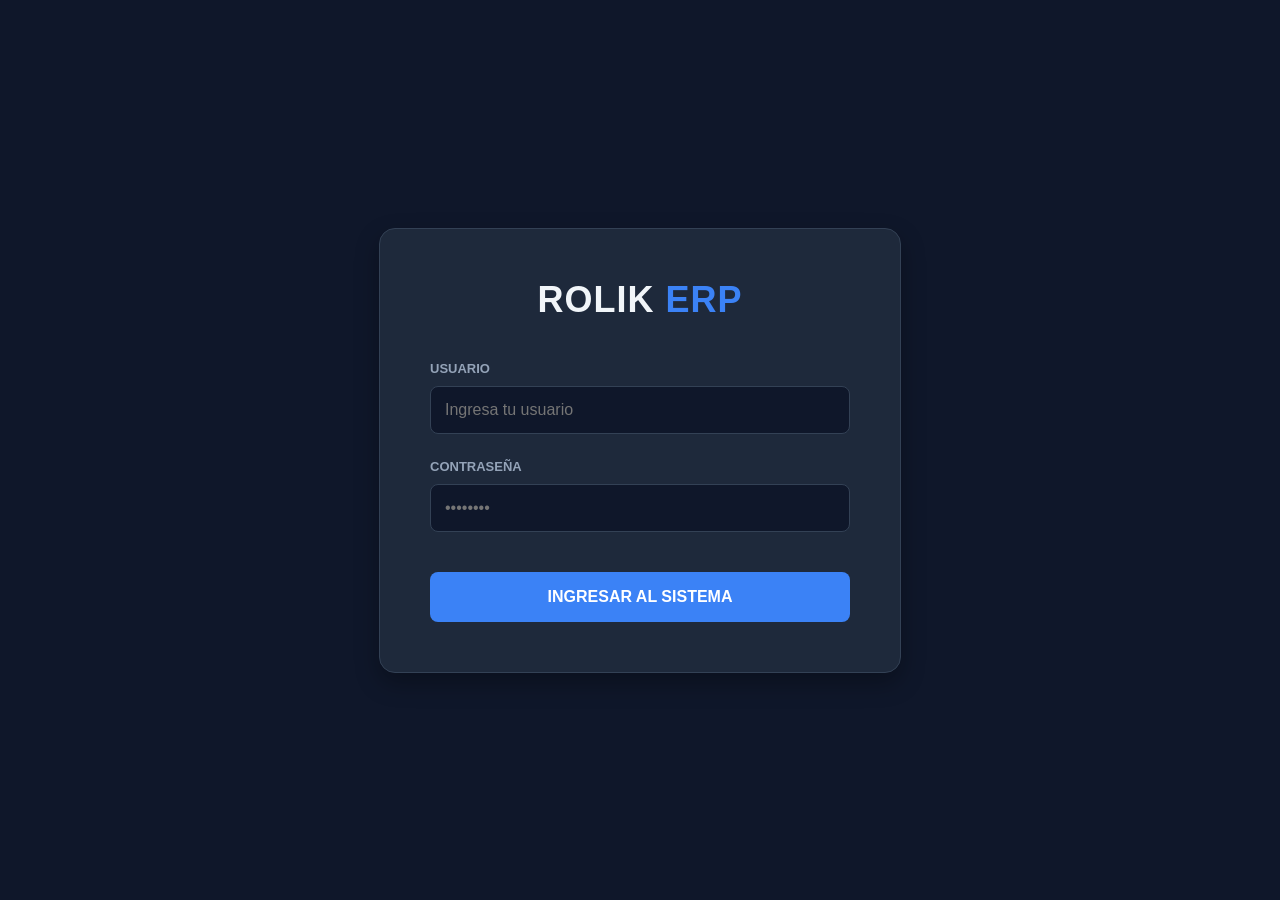
<file: index.html>
<!DOCTYPE html>
<html lang="es">
<head>
    <meta charset="UTF-8">
    <meta name="viewport" content="width=device-width, initial-scale=1.0">
    <title>Inventario | ROLIK</title>
    <link rel="icon" href="data:;base64,iVBORw0KGgo=">
    <link rel="stylesheet" href="https://cdnjs.cloudflare.com/ajax/libs/font-awesome/6.4.0/css/all.min.css">
    <link rel="stylesheet" href="styles.css">
</head>
<body>
    <div class="app-container">
        <aside class="sidebar">
            <div class="sidebar-header">
                <div class="logo">ROLIK <span>ERP</span></div>
            </div>
            <nav class="nav-links">
                <a href="dashboard.html" id="nav_dashboard"><i class="fas fa-chart-line"></i> DASHBOARD</a>
                <a href="pos.html" id="nav_pos"><i class="fas fa-shopping-cart"></i> POS (VENTAS)</a>
                <a href="index.html" id="nav_inventory" class="active"><i class="fas fa-boxes"></i> INVENTARIO</a>
                <a href="clientes.html" id="nav_clients"><i class="fas fa-users"></i> CLIENTES</a>
                <a href="compras.html" id="nav_purchases"><i class="fas fa-truck"></i> COMPRAS</a>
                <a href="proveedores.html" id="nav_suppliers"><i class="fas fa-handshake"></i> PROVEEDORES</a>
                <a href="caja.html" id="nav_cash"><i class="fas fa-cash-register"></i> CAJA</a>
                <a href="reportes.html" id="nav_reports"><i class="fas fa-file-invoice-dollar"></i> REPORTES</a>
                <a href="usuarios.html" id="nav_users"><i class="fas fa-user-shield"></i> USUARIOS</a>
            </nav>
        </aside>

        <div class="main-content">
            <header>
                <h2>Panel de Inventario</h2>
                <div class="user-info">
                    <div class="user-details">
                        <span class="user-name" id="user_name_display">admin</span>
                        <span class="user-role" id="user_role_display">ADMIN</span>
                    </div>
                    <button class="logout-btn"><i class="fas fa-sign-out-alt"></i> SALIR</button>
                </div>
            </header>

            <main class="container">
                <div id="toast-container"></div>
                <div class="page-title">
                    <h1>Mis Productos</h1>
                    <div class="actions" style="display:flex; gap:10px;">
                        <button class="btn btn-secondary" onclick="openTrashModal()"><i class="fas fa-trash-restore"></i> PAPELERA</button>
                        <button class="btn btn-secondary" onclick="exportToExcel()"><i class="fas fa-file-excel"></i> EXPORTAR</button>
                        <button class="btn btn-primary" onclick="openProductModal()"><i class="fas fa-plus"></i> NUEVO PRODUCTO</button>
                    </div>
                </div>

                <div class="search-container">
                    <i class="fas fa-search"></i>
                    <input type="text" id="inventory_search" placeholder="Buscar por Nombre, SKU o Categoría..." oninput="filterInventory()">
                </div>

                <div class="table-card">
                    <div class="table-responsive">
                        <table>
                            <thead>
                                <tr>
                                    <th>SKU</th>
                                    <th>Producto</th>
                                    <th>Descripción</th>
                                    <th>Categoría</th>
                                    <th>Marca</th>
                                    <th>Unidad</th>
                                    <th>Proveedor</th>
                                    <th style="text-align: center;">Stock</th>
                                    <th style="text-align: center;">Mínimo</th>
                                    <th>Precio Compra</th>
                                    <th>Precio Venta</th>
                                    <th>Valor Total</th>
                                    <th>Acciones</th>
                                </tr>
                            </thead>
                            <tbody id="inventory_body">
                                <!-- Los productos se cargarán aquí dinámicamente -->
                                <tr><td colspan="10" class="loading">Cargando inventario...</td></tr>
                            </tbody>
                        </table>
                    </div>
                </div>
            </main>
        </div>
    </div>

    <!-- Modal Formulario de Producto -->
    <div id="product_modal" class="modal">
        <div class="modal-content">
            <h2 id="modal_title" style="margin-top:0; margin-bottom:25px;">Añadir Nuevo Producto</h2>
            <form id="product_form">
                <div class="form-grid" style="display: grid; grid-template-columns: 1fr 1fr; gap: 20px;">
                    <div class="form-group">
                        <label>Código / SKU *</label>
                        <input type="text" id="p_codigo" required>
                    </div>
                    <div class="form-group">
                        <label>Nombre del Producto *</label>
                        <input type="text" id="p_nombre" required>
                    </div>
                    <div class="form-group">
                        <label>Categoría</label>
                        <input type="text" id="p_categoria" placeholder="Ej. Construcción">
                    </div>
                    <div class="form-group">
                        <label>Marca</label>
                        <input type="text" id="p_marca" placeholder="Ej. Aceros Arequipa">
                    </div>
                    <div class="form-group">
                        <label>Proveedor</label>
                        <select id="p_proveedor_id">
                            <option value="">-- Sin Proveedor --</option>
                        </select>
                    </div>
                    <div class="form-group">
                        <label>Unidad de Medida</label>
                        <input type="text" id="p_unidad" list="unidades_list" placeholder="Ej: Unidad (und)">
                        <datalist id="unidades_list">
                            <option value="UNIDAD">
                            <option value="MILLAR">
                            <option value="CIENTO">
                            <option value="DOCENA">
                            <option value="METRO (m)">
                            <option value="KILO (kg)">
                            <option value="BOLSA">
                            <option value="CAJA">
                            <option value="PAQUETE">
                        </datalist>
                    </div>
                    <div class="form-group">
                        <label>Stock Actual</label>
                        <input type="number" id="p_stock" value="0" step="0.01">
                    </div>
                    <div class="form-group">
                        <label>Stock Mínimo</label>
                        <input type="number" id="p_stock_min" value="5">
                    </div>
                    <div class="form-group">
                        <label>Precio de Compra (S/)</label>
                        <input type="number" id="p_precio_compra" value="0.00" step="0.01">
                    </div>
                    <div class="form-group">
                        <label>Precio de Venta (S/)</label>
                        <input type="number" id="p_precio" step="0.01" required>
                    </div>
                    <div class="form-group" style="grid-column: span 2;">
                        <label>Descripción / Notas</label>
                        <textarea id="p_descripcion" rows="2"></textarea>
                    </div>
                </div>
                <div class="form-actions" style="margin-top: 25px; text-align: right; border-top: 1px solid var(--border-color); padding-top: 20px;">
                    <button type="button" class="btn btn-secondary" onclick="closeProductModal()">CANCELAR</button>
                    <button type="submit" class="btn btn-primary" style="margin-left: 10px;">GUARDAR PRODUCTO</button>
                </div>
            </form>
        </div>
    </div>

    <!-- Modal para Gestionar Unidades Múltiples -->
    <div id="units_modal" class="modal">
        <div class="modal-content" style="max-width: 600px;">
            <div style="display:flex; justify-content:space-between; align-items:center; margin-bottom:20px;">
                <h2 id="units_modal_title">Unidades y Presentaciones</h2>
                <button onclick="document.getElementById('units_modal').style.display='none'" class="btn-secondary" style="padding:5px 10px;">&times;</button>
            </div>
            
            <div style="background: rgba(59, 130, 246, 0.1); padding: 15px; border-radius: 8px; margin-bottom: 20px;">
                <p style="font-size: 13px; color: var(--text-muted); margin-bottom: 10px;">
                    <i class="fas fa-info-circle"></i> Configure presentaciones adicionales. 
                    Ej: <strong>Docena</strong> (Factor: 12), <strong>Ciento</strong> (Factor: 100).
                </p>
                <form id="unit_form" onsubmit="event.preventDefault(); saveNewUnit();" style="display: grid; grid-template-columns: 2fr 1fr 1fr auto; gap: 10px; align-items: end;">
                    <div class="form-group" style="margin:0;">
                        <label style="font-size: 11px;">Nombre Unidad</label>
                        <input type="text" id="u_nombre" placeholder="Ej: Docena" required>
                    </div>
                    <div class="form-group" style="margin:0;">
                        <label style="font-size: 11px;">Contiene (Unid.)</label>
                        <input type="number" id="u_factor" placeholder="12" step="0.01" required>
                    </div>
                    <div class="form-group" style="margin:0;">
                        <label style="font-size: 11px;">Precio Venta</label>
                        <input type="number" id="u_precio" placeholder="0.00" step="0.01" required>
                    </div>
                    <button type="submit" class="btn btn-primary" style="padding: 10px;"><i class="fas fa-plus"></i></button>
                </form>
            </div>

            <div class="table-responsive">
                <table>
                    <thead>
                        <tr>
                            <th>Presentación</th>
                            <th>Factor</th>
                            <th>Precio</th>
                            <th>Acción</th>
                        </tr>
                    </thead>
                    <tbody id="units_tbody">
                        <!-- Se llena vía JS -->
                    </tbody>
                </table>
            </div>
        </div>
    </div>

    <!-- Modal para Kardex por Producto -->
    <div id="kardex_modal" class="modal">
        <div class="modal-content" style="max-width: 850px;">
            <div style="display:flex; justify-content:space-between; align-items:center; margin-bottom:20px;">
                <h2 id="kardex_title">Kardex de Producto</h2>
                <button onclick="closeKardexModal()" class="btn btn-secondary" style="padding:5px 10px;">&times;</button>
            </div>
            
            <div class="table-responsive" style="max-height: 450px; overflow-y: auto;">
                <table style="width: 100%; border-collapse: collapse;">
                    <thead>
                        <tr>
                            <th>Fecha</th>
                            <th>Tipo</th>
                            <th>Documento</th>
                            <th>Cantidad</th>
                            <th>Precio</th>
                            <th>Detalle</th>
                        </tr>
                    </thead>
                    <tbody id="kardex_tbody">
                        <!-- Se llena vía JS -->
                    </tbody>
                </table>
            </div>
        </div>
    </div>

    <!-- Modal Papelera -->
    <div id="trash_modal" class="modal">
        <div class="modal-content" style="max-width: 800px;">
            <div style="display:flex; justify-content:space-between; align-items:center; margin-bottom:20px;">
                <h2 style="margin: 0;"><i class="fas fa-trash-alt"></i> Papelera de Productos (3 días)</h2>
                <button onclick="closeTrashModal()" class="btn-secondary" style="padding:5px 10px;">&times;</button>
            </div>
            <div class="table-responsive" style="max-height: 400px; overflow-y: auto;">
                <table>
                    <thead>
                        <tr>
                            <th>Código</th>
                            <th>Producto</th>
                            <th>Eliminado el</th>
                            <th>Acción</th>
                        </tr>
                    </thead>
                    <tbody id="trash_body">
                        <!-- Se llena vía JS -->
                    </tbody>
                </table>
            </div>
        </div>
    </div>

    <!DOCTYPE html>
<html lang="es">
<head>
    <meta charset="UTF-8">
    <meta name="viewport" content="width=device-width, initial-scale=1.0">
    <title>Inventario | ROLIK</title>
    <link rel="icon" href="data:;base64,iVBORw0KGgo=">
    <link rel="stylesheet" href="https://cdnjs.cloudflare.com/ajax/libs/font-awesome/6.4.0/css/all.min.css">
    <link rel="stylesheet" href="styles.css">
</head>
<body>
    <div class="app-container">
        <aside class="sidebar">
            <div class="sidebar-header">
                <div class="logo">ROLIK <span>ERP</span></div>
            </div>
            <nav class="nav-links">
                <a href="dashboard.html" id="nav_dashboard"><i class="fas fa-chart-line"></i> DASHBOARD</a>
                <a href="pos.html" id="nav_pos"><i class="fas fa-shopping-cart"></i> POS (VENTAS)</a>
                <a href="index.html" id="nav_inventory" class="active"><i class="fas fa-boxes"></i> INVENTARIO</a>
                <a href="clientes.html" id="nav_clients"><i class="fas fa-users"></i> CLIENTES</a>
                <a href="compras.html" id="nav_purchases"><i class="fas fa-truck"></i> COMPRAS</a>
                <a href="proveedores.html" id="nav_suppliers"><i class="fas fa-handshake"></i> PROVEEDORES</a>
                <a href="caja.html" id="nav_cash"><i class="fas fa-cash-register"></i> CAJA</a>
                <a href="reportes.html" id="nav_reports"><i class="fas fa-file-invoice-dollar"></i> REPORTES</a>
                <a href="usuarios.html" id="nav_users"><i class="fas fa-user-shield"></i> USUARIOS</a>
            </nav>
        </aside>

        <div class="main-content">
            <header>
                <h2>Panel de Inventario</h2>
                <div class="user-info">
                    <div class="user-details">
                        <span class="user-name" id="user_name_display">admin</span>
                        <span class="user-role" id="user_role_display">ADMIN</span>
                    </div>
                    <button class="logout-btn"><i class="fas fa-sign-out-alt"></i> SALIR</button>
                </div>
            </header>

            <main class="container">
                <div id="toast-container"></div>
                <div class="page-title">
                    <h1>Mis Productos</h1>
                    <div class="actions" style="display:flex; gap:10px;">
                        <button class="btn btn-secondary" onclick="openTrashModal()"><i class="fas fa-trash-restore"></i> PAPELERA</button>
                        <button class="btn btn-secondary" onclick="exportToExcel()"><i class="fas fa-file-excel"></i> EXPORTAR</button>
                        <button class="btn btn-primary" onclick="openProductModal()"><i class="fas fa-plus"></i> NUEVO PRODUCTO</button>
                    </div>
                </div>

                <div class="search-container">
                    <i class="fas fa-search"></i>
                    <input type="text" id="inventory_search" placeholder="Buscar por Nombre, SKU o Categoría..." oninput="filterInventory()">
                </div>

                <div class="table-card">
                    <div class="table-responsive">
                        <table>
                            <thead>
                                <tr>
                                    <th>SKU</th>
                                    <th>Producto</th>
                                    <th>Descripción</th>
                                    <th>Categoría</th>
                                    <th>Marca</th>
                                    <th>Unidad</th>
                                    <th>Proveedor</th>
                                    <th style="text-align: center;">Stock</th>
                                    <th style="text-align: center;">Mínimo</th>
                                    <th>Precio Compra</th>
                                    <th>Precio Venta</th>
                                    <th>Valor Total</th>
                                    <th>Acciones</th>
                                </tr>
                            </thead>
                            <tbody id="inventory_body">
                                <!-- Los productos se cargarán aquí dinámicamente -->
                                <tr><td colspan="10" class="loading">Cargando inventario...</td></tr>
                            </tbody>
                        </table>
                    </div>
                </div>
            </main>
        </div>
    </div>

    <!-- Modal Formulario de Producto -->
    <div id="product_modal" class="modal">
        <div class="modal-content">
            <h2 id="modal_title" style="margin-top:0; margin-bottom:25px;">Añadir Nuevo Producto</h2>
            <form id="product_form">
                <div class="form-grid" style="display: grid; grid-template-columns: 1fr 1fr; gap: 20px;">
                    <div class="form-group">
                        <label>Código / SKU *</label>
                        <input type="text" id="p_codigo" required>
                    </div>
                    <div class="form-group">
                        <label>Nombre del Producto *</label>
                        <input type="text" id="p_nombre" required>
                    </div>
                    <div class="form-group">
                        <label>Categoría</label>
                        <input type="text" id="p_categoria" placeholder="Ej. Construcción">
                    </div>
                    <div class="form-group">
                        <label>Marca</label>
                        <input type="text" id="p_marca" placeholder="Ej. Aceros Arequipa">
                    </div>
                    <div class="form-group">
                        <label>Proveedor</label>
                        <select id="p_proveedor_id">
                            <option value="">-- Sin Proveedor --</option>
                        </select>
                    </div>
                    <div class="form-group">
                        <label>Unidad de Medida</label>
                        <input type="text" id="p_unidad" list="unidades_list" placeholder="Ej: Unidad (und)">
                        <datalist id="unidades_list">
                            <option value="UNIDAD">
                            <option value="MILLAR">
                            <option value="CIENTO">
                            <option value="DOCENA">
                            <option value="METRO (m)">
                            <option value="KILO (kg)">
                            <option value="BOLSA">
                            <option value="CAJA">
                            <option value="PAQUETE">
                        </datalist>
                    </div>
                    <div class="form-group">
                        <label>Stock Actual</label>
                        <input type="number" id="p_stock" value="0" step="0.01">
                    </div>
                    <div class="form-group">
                        <label>Stock Mínimo</label>
                        <input type="number" id="p_stock_min" value="5">
                    </div>
                    <div class="form-group">
                        <label>Precio de Compra (S/)</label>
                        <input type="number" id="p_precio_compra" value="0.00" step="0.01">
                    </div>
                    <div class="form-group">
                        <label>Precio de Venta (S/)</label>
                        <input type="number" id="p_precio" step="0.01" required>
                    </div>
                    <div class="form-group" style="grid-column: span 2;">
                        <label>Descripción / Notas</label>
                        <textarea id="p_descripcion" rows="2"></textarea>
                    </div>
                </div>
                <div class="form-actions" style="margin-top: 25px; text-align: right; border-top: 1px solid var(--border-color); padding-top: 20px;">
                    <button type="button" class="btn btn-secondary" onclick="closeProductModal()">CANCELAR</button>
                    <button type="submit" class="btn btn-primary" style="margin-left: 10px;">GUARDAR PRODUCTO</button>
                </div>
            </form>
        </div>
    </div>

    <!-- Modal para Gestionar Unidades Múltiples -->
    <div id="units_modal" class="modal">
        <div class="modal-content" style="max-width: 600px;">
            <div style="display:flex; justify-content:space-between; align-items:center; margin-bottom:20px;">
                <h2 id="units_modal_title">Unidades y Presentaciones</h2>
                <button onclick="document.getElementById('units_modal').style.display='none'" class="btn-secondary" style="padding:5px 10px;">&times;</button>
            </div>
            
            <div style="background: rgba(59, 130, 246, 0.1); padding: 15px; border-radius: 8px; margin-bottom: 20px;">
                <p style="font-size: 13px; color: var(--text-muted); margin-bottom: 10px;">
                    <i class="fas fa-info-circle"></i> Configure presentaciones adicionales. 
                    Ej: <strong>Docena</strong> (Factor: 12), <strong>Ciento</strong> (Factor: 100).
                </p>
                <form id="unit_form" onsubmit="event.preventDefault(); saveNewUnit();" style="display: grid; grid-template-columns: 2fr 1fr 1fr auto; gap: 10px; align-items: end;">
                    <div class="form-group" style="margin:0;">
                        <label style="font-size: 11px;">Nombre Unidad</label>
                        <input type="text" id="u_nombre" placeholder="Ej: Docena" required>
                    </div>
                    <div class="form-group" style="margin:0;">
                        <label style="font-size: 11px;">Contiene (Unid.)</label>
                        <input type="number" id="u_factor" placeholder="12" step="0.01" required>
                    </div>
                    <div class="form-group" style="margin:0;">
                        <label style="font-size: 11px;">Precio Venta</label>
                        <input type="number" id="u_precio" placeholder="0.00" step="0.01" required>
                    </div>
                    <button type="submit" class="btn btn-primary" style="padding: 10px;"><i class="fas fa-plus"></i></button>
                </form>
            </div>

            <div class="table-responsive">
                <table>
                    <thead>
                        <tr>
                            <th>Presentación</th>
                            <th>Factor</th>
                            <th>Precio</th>
                            <th>Acción</th>
                        </tr>
                    </thead>
                    <tbody id="units_tbody">
                        <!-- Se llena vía JS -->
                    </tbody>
                </table>
            </div>
        </div>
    </div>

    <!-- Modal para Kardex por Producto -->
    <div id="kardex_modal" class="modal">
        <div class="modal-content" style="max-width: 850px;">
            <div style="display:flex; justify-content:space-between; align-items:center; margin-bottom:20px;">
                <h2 id="kardex_title">Kardex de Producto</h2>
                <button onclick="closeKardexModal()" class="btn btn-secondary" style="padding:5px 10px;">&times;</button>
            </div>
            
            <div class="table-responsive" style="max-height: 450px; overflow-y: auto;">
                <table style="width: 100%; border-collapse: collapse;">
                    <thead>
                        <tr>
                            <th>Fecha</th>
                            <th>Tipo</th>
                            <th>Documento</th>
                            <th>Cantidad</th>
                            <th>Precio</th>
                            <th>Detalle</th>
                        </tr>
                    </thead>
                    <tbody id="kardex_tbody">
                        <!-- Se llena vía JS -->
                    </tbody>
                </table>
            </div>
        </div>
    </div>

    <!-- Modal Papelera -->
    <div id="trash_modal" class="modal">
        <div class="modal-content" style="max-width: 800px;">
            <div style="display:flex; justify-content:space-between; align-items:center; margin-bottom:20px;">
                <h2 style="margin: 0;"><i class="fas fa-trash-alt"></i> Papelera de Productos (3 días)</h2>
                <button onclick="closeTrashModal()" class="btn-secondary" style="padding:5px 10px;">&times;</button>
            </div>
            <div class="table-responsive" style="max-height: 400px; overflow-y: auto;">
                <table>
                    <thead>
                        <tr>
                            <th>Código</th>
                            <th>Producto</th>
                            <th>Eliminado el</th>
                            <th>Acción</th>
                        </tr>
                    </thead>
                    <tbody id="trash_body">
                        <!-- Se llena vía JS -->
                    </tbody>
                </table>
            </div>
        </div>
    </div>

    <script src="common.js"></script>
    <script src="script.js"></script>
    <script>checkAccess();</script>
</body>
</html>
</body>
</html>
</file>
<file: styles.css>
@import url('https://fonts.googleapis.com/css2?family=Inter:wght@300;400;500;600;700&display=swap');

:root {
    --sidebar-bg: #1e293b;
    --sidebar-hover: #334155;
    --accent-color: #3b82f6;
    --bg-dark: #0f172a;
    --card-bg: #1e293b;
    --text-main: #f1f5f9;
    --text-muted: #94a3b8;
    --border-color: #334155;
    --success: #22c55e;
    --danger: #ef4444;
    --warning: #f59e0b;
}

body {
    font-family: 'Inter', sans-serif;
    background-color: var(--bg-dark);
    color: var(--text-main);
    margin: 0;
    display: flex;
    height: 100vh;
    overflow: hidden;
}

/* Layout Principal */
.app-container {
    display: flex;
    width: 100%;
    height: 100%;
}

/* Barra Lateral (Sidebar) */
.sidebar {
    width: 260px;
    background-color: var(--sidebar-bg);
    border-right: 1px solid var(--border-color);
    display: flex;
    flex-direction: column;
    flex-shrink: 0;
    transition: all 0.3s ease;
    z-index: 1000;
}

.sidebar-header {
    padding: 25px 20px;
    text-align: center;
    border-bottom: 1px solid var(--border-color);
}

.logo {
    font-size: 24px;
    font-weight: 800;
    letter-spacing: 1px;
    color: white;
}

.logo span { color: var(--accent-color); }

.nav-links {
    margin-top: 20px;
    display: flex;
    flex-direction: column;
    gap: 2px;
    padding: 0 10px;
    flex-grow: 1;
    overflow-y: auto;
}

.nav-links a {
    color: var(--text-muted);
    text-decoration: none;
    padding: 12px 15px;
    border-radius: 8px;
    font-weight: 500;
    font-size: 14px;
    display: flex;
    align-items: center;
    gap: 15px;
    transition: all 0.2s;
}

.nav-links a i {
    width: 20px;
    font-size: 18px;
    text-align: center;
}

.nav-links a:hover {
    background-color: var(--sidebar-hover);
    color: white;
}

.nav-links a.active {
    background-color: var(--accent-color);
    color: white;
}

/* Área de Contenido */
.main-content {
    flex-grow: 1;
    display: flex;
    flex-direction: column;
    overflow-y: auto;
    position: relative;
}

/* Cabecera Superior */
header {
    background-color: var(--sidebar-bg);
    padding: 15px 30px;
    display: flex;
    justify-content: space-between;
    align-items: center;
    border-bottom: 1px solid var(--border-color);
    position: sticky;
    top: 0;
    z-index: 100;
}

header h2 { margin: 0; font-size: 18px; font-weight: 600; }

.user-info {
    display: flex;
    align-items: center;
    gap: 20px;
}

.user-details {
    text-align: right;
}

.user-name { font-weight: 600; font-size: 14px; display: block; }
.user-role { font-size: 12px; color: var(--text-muted); }

.logout-btn {
    background: rgba(239, 68, 68, 0.1);
    border: 1px solid var(--danger);
    color: var(--danger);
    padding: 8px 15px;
    border-radius: 6px;
    cursor: pointer;
    font-weight: 600;
    font-size: 13px;
    transition: all 0.2s;
}

.logout-btn:hover { background: var(--danger); color: white; }

/* Botón Hamburguesa */
.menu-toggle {
    display: none;
    font-size: 20px;
    background: none;
    border: none;
    color: white;
    cursor: pointer;
    margin-right: 15px;
}

/* Contenedor de Página */
.container {
    padding: 30px;
    max-width: 1400px;
    margin: 0 auto;
    width: 100%;
    box-sizing: border-box;
}

.page-title {
    display: flex;
    justify-content: space-between;
    align-items: center;
    margin-bottom: 25px;
}

.page-title h1 { font-size: 24px; margin: 0; font-weight: 700; }

/* Buscadores con Icono (Estilo Unificado) */
.search-container {
    position: relative;
    margin-bottom: 20px;
    width: 100%;
    max-width: 450px;
}

.search-container i {
    position: absolute;
    left: 15px;
    top: 50%;
    transform: translateY(-50%);
    color: #94a3b8;
}

.search-container input {
    width: 100%;
    padding: 12px 15px 12px 45px;
    background: #0f172a;
    border: 1px solid #334155;
    border-radius: 10px;
    color: white;
    font-size: 0.95rem;
    outline: none;
    transition: all 0.3s;
}

.search-container input:focus {
    border-color: #3b82f6;
    box-shadow: 0 0 0 2px rgba(59, 130, 246, 0.2);
}

/* Tarjetas KPI */
.dashboard-grid {
    display: grid;
    grid-template-columns: repeat(auto-fit, minmax(240px, 1fr));
    gap: 20px;
    margin-bottom: 30px;
}

.kpi-card {
    background: var(--card-bg);
    padding: 25px;
    border-radius: 12px;
    border: 1px solid var(--border-color);
    display: flex;
    flex-direction: column;
    justify-content: space-between;
}

.kpi-card h3 { font-size: 13px; color: var(--text-muted); margin: 0; text-transform: uppercase; letter-spacing: 0.5px; }
.kpi-card p { font-size: 28px; font-weight: 700; margin: 15px 0 0; color: white; }

/* Tablas */
.table-card {
    background: var(--card-bg);
    border-radius: 12px;
    border: 1px solid var(--border-color);
    overflow: hidden;
    box-shadow: 0 4px 6px -1px rgba(0, 0, 0, 0.1);
}

.table-responsive {
    width: 100%;
    overflow-x: auto;
    -webkit-overflow-scrolling: touch;
    max-height: calc(100vh - 280px); /* Ajusta según el tamaño de tu cabecera y buscadores */
    overflow-y: auto;
    border-radius: 0 0 12px 12px;
}

table { width: 100%; border-collapse: collapse; min-width: 600px; }
th { background: #1e293b; padding: 15px 20px; text-align: left; color: var(--text-muted); font-size: 12px; text-transform: uppercase; font-weight: 600; }
td { padding: 15px 20px; border-top: 1px solid var(--border-color); color: var(--text-main); font-size: 14px; }
tr { transition: background 0.2s; }
tr:hover { background: rgba(255,255,255,0.03); }

/* Botones */
.btn { padding: 10px 20px; border-radius: 8px; border: none; cursor: pointer; font-weight: 600; font-size: 14px; display: inline-flex; align-items: center; gap: 8px; transition: all 0.2s; }
.btn-primary { background: var(--accent-color); color: white; }
.btn-primary:hover { background: #2563eb; transform: translateY(-1px); }
.btn-secondary { background: var(--sidebar-hover); color: white; }
.btn-secondary:hover { background: #475569; }

/* Badges */
.badge { padding: 5px 12px; border-radius: 6px; font-size: 0.75rem; font-weight: 600; text-transform: uppercase; display: inline-block; }
.badge-green { background: rgba(34, 197, 94, 0.1); color: var(--success); }
.badge-red { background: rgba(239, 68, 68, 0.1); color: var(--danger); }
.badge-orange { background: rgba(245, 158, 11, 0.1); color: var(--warning); }
.badge-blue { background: rgba(59, 130, 246, 0.1); color: var(--accent-color); }

.stock-badge { background: rgba(34, 197, 94, 0.1); color: var(--success); padding: 4px 10px; border-radius: 20px; font-weight: 600; font-size: 12px; }
.stock-low { background: rgba(239, 68, 68, 0.1); color: var(--danger); }

/* Modales */
.modal { display: none; position: fixed; z-index: 2000; left: 0; top: 0; width: 100%; height: 100%; background: rgba(0,0,0,0.8); backdrop-filter: blur(4px); overflow-y: auto; }
.modal-content { background: var(--card-bg); margin: 5% auto; padding: 25px; border-radius: 16px; width: 95%; max-width: 650px; border: 1px solid var(--border-color); box-sizing: border-box; }

/* Estilos de Formulario */
.form-group {
    display: flex;
    flex-direction: column;
    gap: 8px;
    margin-bottom: 20px;
}

.form-group label {
    font-size: 13px;
    font-weight: 600;
    color: var(--text-muted);
    display: flex;
    align-items: center;
    gap: 8px;
    text-transform: uppercase;
    letter-spacing: 0.5px;
}

.form-group label i {
    color: var(--accent-color);
    font-size: 14px;
    width: 16px;
    text-align: center;
}

.form-group input, 
.form-group select, 
.form-group textarea {
    background: #1e293b;
    border: 1px solid #334155;
    border-radius: 10px;
    padding: 12px 15px;
    color: white;
    font-size: 15px;
    transition: all 0.2s;
    outline: none;
    width: 100%;
    box-sizing: border-box;
}

.form-group input:focus, 
.form-group select:focus, 
.form-group textarea:focus {
    border-color: var(--accent-color);
    box-shadow: 0 0 0 3px rgba(59, 130, 246, 0.15);
    background: #1e293b;
}

.form-group input::placeholder {
    color: #64748b;
}

.form-group textarea {
    resize: vertical;
    min-height: 80px;
    font-family: inherit;
}

/* --- RESPONSIVIDAD (Media Queries) --- */

@media (max-width: 1024px) {
    .pos-container {
        grid-template-columns: 1fr !important;
        height: auto !important;
    }
    
    .cart-section {
        margin-top: 20px;
        height: 500px;
    }
}

@media (max-width: 768px) {
    .sidebar {
        position: fixed;
        left: -260px;
        height: 100%;
        box-shadow: 10px 0 30px rgba(0,0,0,0.5);
    }
    
    .sidebar.active {
        left: 0;
    }
    
    .menu-toggle {
        display: block;
    }
    
    header {
        padding: 10px 20px;
    }
    
    .user-details {
        display: none;
    }
    
    .container {
        padding: 15px;
    }
    
    .page-title {
        flex-direction: column;
        align-items: flex-start;
        gap: 15px;
    }
    
    .page-title .btn {
        width: 100%;
        justify-content: center;
    }
    
    .search-container {
        max-width: 100%;
    }
    
    .modal-content {
        margin: 10px auto;
        padding: 20px;
    }
    
    /* Adaptación de formularios en modales */
    .modal-content form .form-row {
        display: flex;
        flex-direction: column;
        gap: 0;
    }
    
    .checkout-modal-content {
        padding: 15px !important;
    }
}

/* Scrollbar */
::-webkit-scrollbar { width: 8px; }
::-webkit-scrollbar-track { background: var(--bg-dark); }
::-webkit-scrollbar-thumb { background: var(--sidebar-hover); border-radius: 10px; }
::-webkit-scrollbar-thumb:hover { background: var(--text-muted); }
</file>
